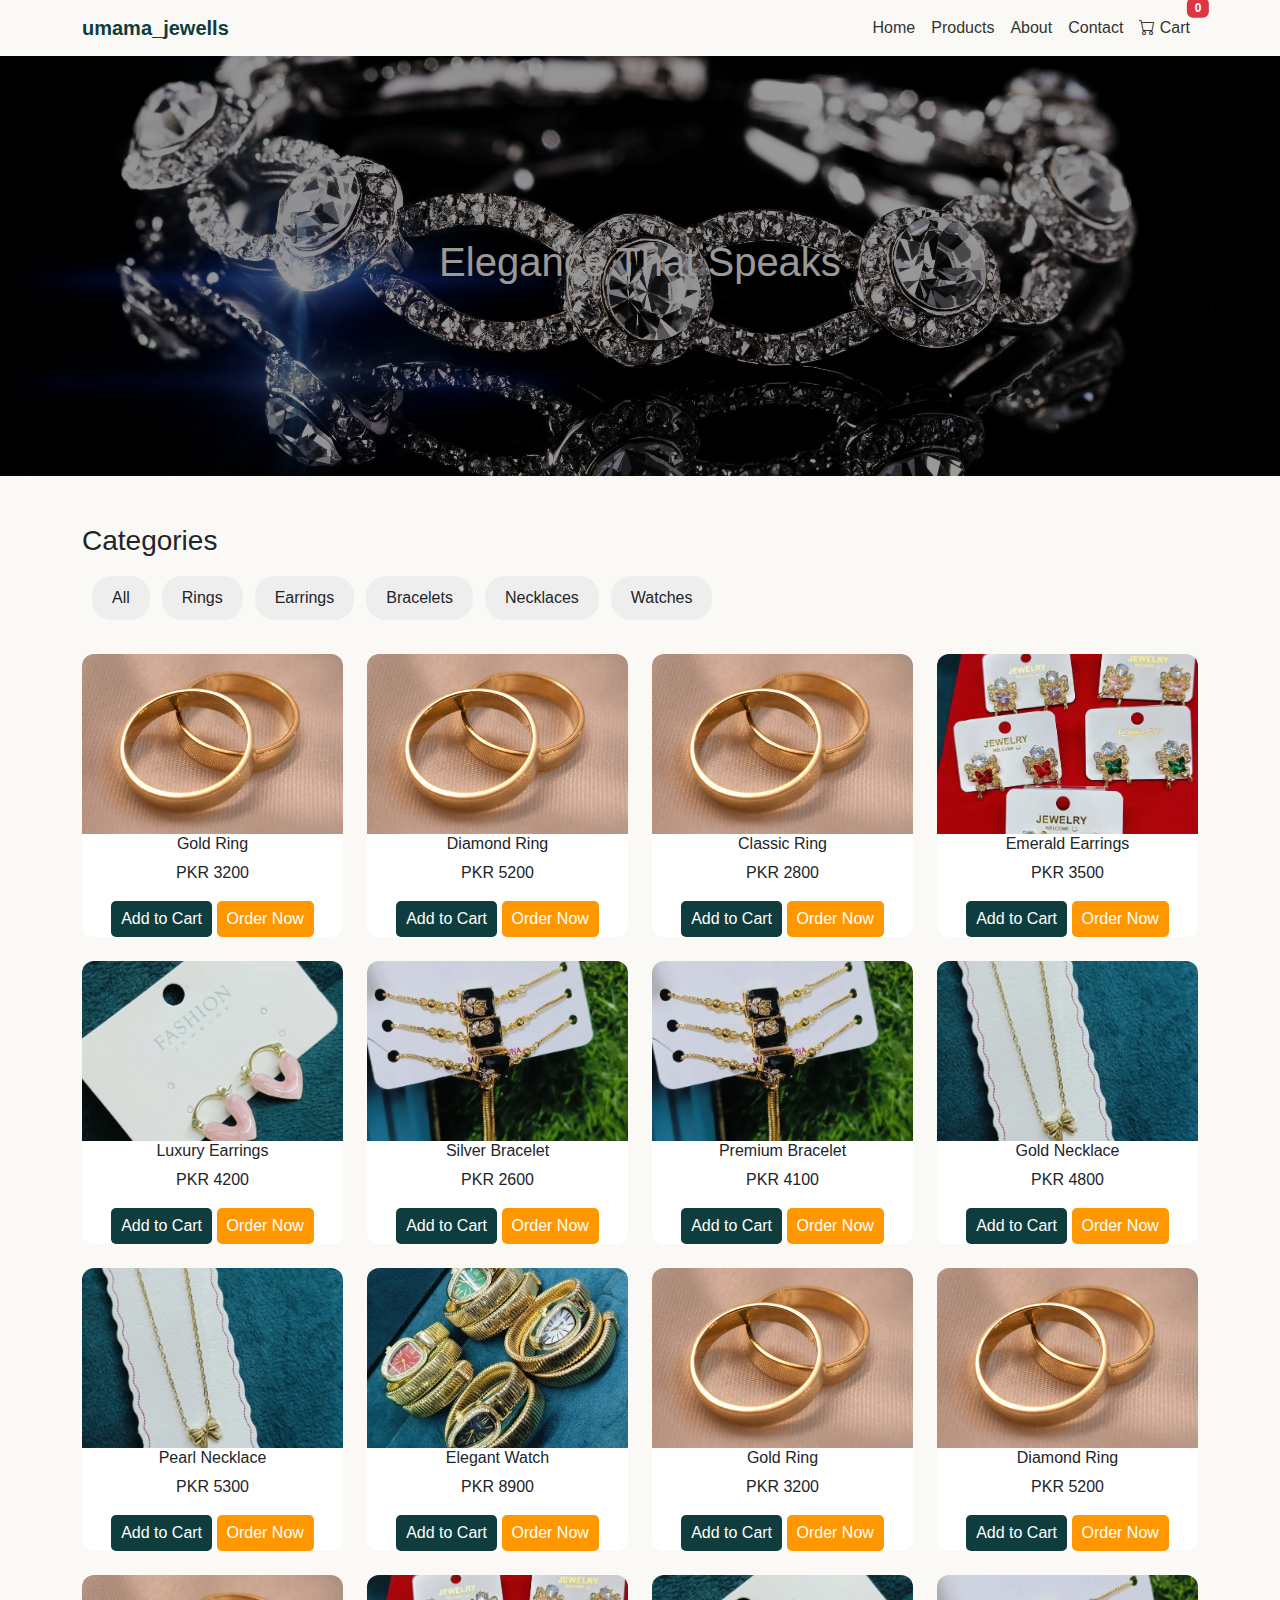
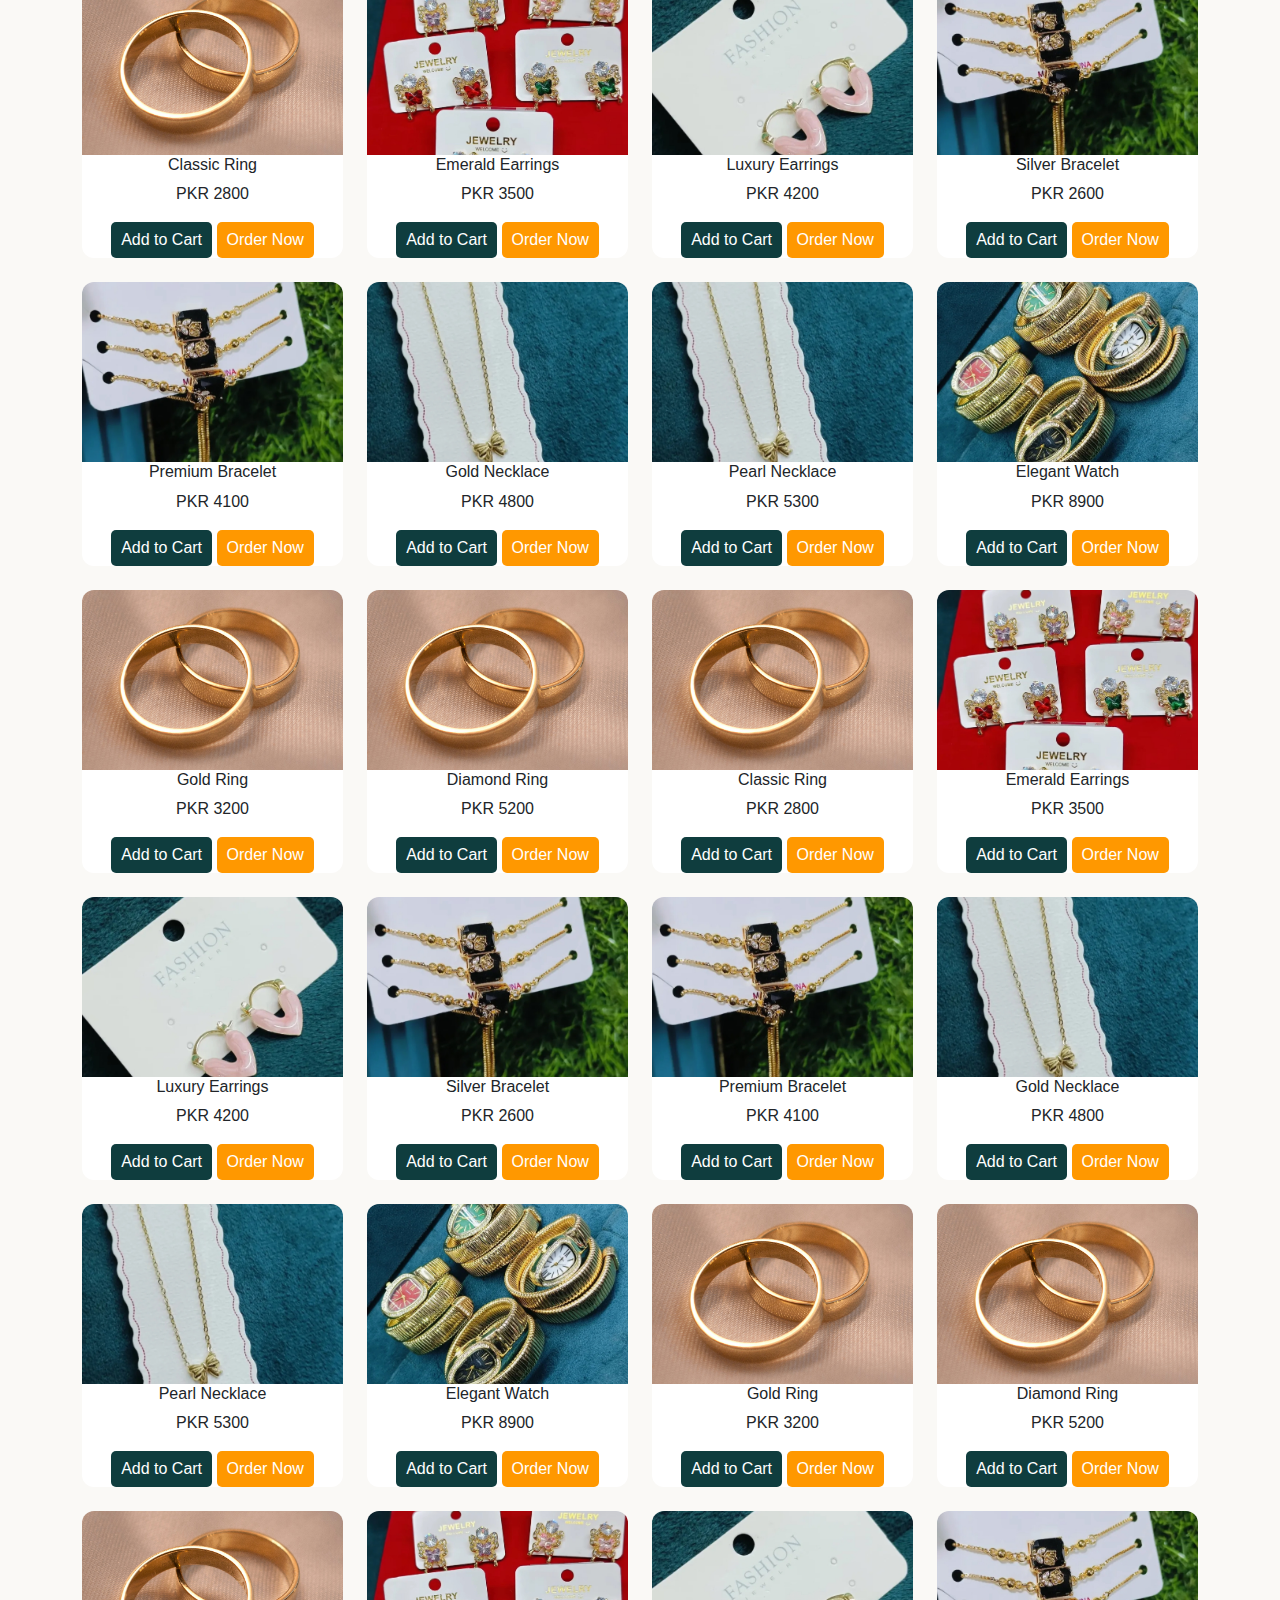
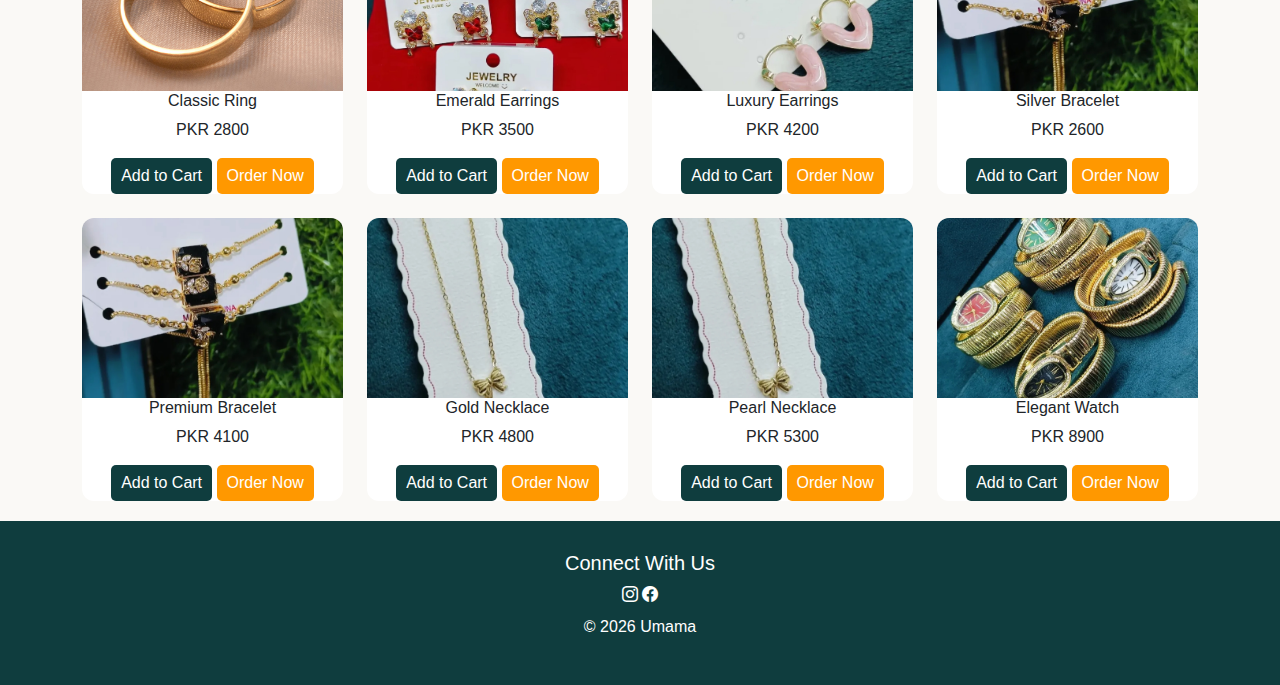
<file: index.html>
<!DOCTYPE html>
<html lang="en">
<head>
<meta charset="UTF-8">
<meta name="viewport" content="width=device-width, initial-scale=1.0">
<title>umamajewells</title>

<link href="https://cdn.jsdelivr.net/npm/bootstrap@5.3.2/dist/css/bootstrap.min.css" rel="stylesheet">
<link rel="stylesheet" href="https://cdn.jsdelivr.net/npm/bootstrap-icons@1.11.3/font/bootstrap-icons.css">

<style>
:root {
  --primary: #0F3D3E;
  --light-bg: #FAF9F6;
  --text-dark: #333;
}

body {
  background: var(--light-bg);
  font-family: 'Segoe UI', sans-serif;
}

/* NAVBAR */
.navbar {background: var(--light-bg);}
.navbar-brand {font-weight: bold; color: var(--primary)!important;}
.nav-link {color: var(--text-dark)!important;}
.nav-link:hover {color: var(--primary)!important}


.navbar-toggler {
border: none;
}

.navbar-toggler-icon {
background-image: url("data:image/svg+xml;charset=utf8,%3Csvg viewBox='0 0 30 30' xmlns='http://www.w3.org/2000/svg'%3E%3Cpath stroke='rgba(15,61,62, 0.9)' stroke-width='2' d='M4 7h22M4 15h22M4 23h22'/%3E%3C/svg%3E");
}

/* HERO */
.hero{
height:420px;
background:url("hero.jpg") center/cover;
display:flex;
align-items:center;
justify-content:center;
text-align:center;
color:white;
position:relative;
}
.hero::after{
content:"";
position:absolute;
inset:0;
background:rgba(0,0,0,0.4);
}
.hero-content{position:relative;}

.products{
  margin-bottom: 20px;
}
/* CATEGORIES */
.categorylist{
display:flex;
gap:12px;
overflow-x:auto;
list-style:none;
padding:10px;
}
.listitem{
background:#eee;
padding:10px 20px;
border-radius:20px;
cursor:pointer;
white-space:nowrap;
}
.listitem:hover{
background:var(--primary);
color:white;
}

/* PRODUCTS */
.productcard{
background:white;
border-radius:12px;
overflow:hidden;
transition:.3s;
}
.productcard:hover{
transform:translateY(-5px);
box-shadow:0 8px 20px rgba(0,0,0,.1);
}
.productcard img{
height:180px;
object-fit:cover;
}

.add-to-cart-btn{
background:var(--primary);
color:white;
border:none;
padding:6px 10px;
border-radius:5px;
}

.order-now-btn{
background:#ff9800;
border:none;
padding:6px 10px;
border-radius:5px;
color:white;
}

/* FOOTER */
.footer{
background:var(--primary);
color:white;
padding:30px;
text-align:center;
}
</style>
</head>

<body>

<!-- NAVBAR -->
<!-- NAVBAR -->
<nav class="navbar navbar-expand-lg">
<div class="container">

<a class="navbar-brand" href="#">umama_jewells</a>

<!-- Hamburger Button -->
<button class="navbar-toggler" type="button"
data-bs-toggle="collapse"
data-bs-target="#navbarMenu"
aria-controls="navbarMenu"
aria-expanded="false"
aria-label="Toggle navigation">

<span class="navbar-toggler-icon"></span>

</button>

<!-- Menu -->
<div class="collapse navbar-collapse" id="navbarMenu">

<ul class="navbar-nav ms-auto align-items-lg-center">

<li class="nav-item">
<a class="nav-link" href="#">Home</a>
</li>

<li class="nav-item">
<a class="nav-link" href="#">Products</a>
</li>

<li class="nav-item">
<a class="nav-link" href="#">About</a>
</li>

<li class="nav-item">
<a class="nav-link" href="#">Contact</a>
</li>

<!-- Cart -->
<li class="nav-item">
<a class="nav-link position-relative" href="cart.html">
<i class="bi bi-cart"></i> Cart
<span class="badge bg-danger position-absolute top-0 start-100 translate-middle"
id="cart-count">0</span>
</a>
</li>

</ul>
</div>

</div>
</nav>

<!-- HERO -->
<section class="hero">
<div class="hero-content">
<h1>Elegance That Speaks</h1>
</div>
</section>

<!-- CATEGORIES -->
<section class="container mt-5">
<h3>Categories</h3>
<ul class="categorylist">
<li class="listitem" onclick="filterProducts('all')">All</li>
<li class="listitem" onclick="filterProducts('rings')">Rings</li>
<li class="listitem" onclick="filterProducts('earrings')">Earrings</li>
<li class="listitem" onclick="filterProducts('bracelets')">Bracelets</li>
<li class="listitem" onclick="filterProducts('necklaces')">Necklaces</li>
<li class="listitem" onclick="filterProducts('watches')">Watches</li>
</ul>
</section>

<!-- PRODUCTS -->
<section class="container mt-4 products">
  <!-- <h2>Prod</h2> -->
<div class="row g-4" id="product-list">
</div>
</section>

<!-- FOOTER -->
<footer class="footer">
<h5>Connect With Us</h5>
<i class="bi bi-instagram"></i>
<i class="bi bi-facebook"></i>
<p class="mt-2">© 2026 Umama</p>
</footer>

<script>
const products = [
{ name:"Gold Ring", price:3200, img:"ring.jpg", category:"rings"},
{ name:"Diamond Ring", price:5200, img:"ring.jpg", category:"rings"},
{ name:"Classic Ring", price:2800, img:"ring.jpg", category:"rings"},
{ name:"Emerald Earrings", price:3500, img:"Earring.jpeg", category:"earrings"},
{ name:"Luxury Earrings", price:4200, img:"Earring2.jpeg", category:"earrings"},
{ name:"Silver Bracelet", price:2600, img:"bracelet.jpeg", category:"bracelets"},
{ name:"Premium Bracelet", price:4100, img:"bracelet.jpeg", category:"bracelets"},
{ name:"Gold Necklace", price:4800, img:"Necklace.jpeg", category:"necklaces"},
{ name:"Pearl Necklace", price:5300, img:"Necklace.jpeg", category:"necklaces"},
{ name:"Elegant Watch", price:8900, img:"Watch.jpeg", category:"watches"},
];

// duplicate products to reach ~40
while(products.length < 40){
products.push({...products[products.length % 10]});
}

const productList = document.getElementById("product-list");

function renderProducts(list){
productList.innerHTML="";
list.forEach(p=>{
productList.innerHTML += `
<div class="col-6 col-md-4 col-lg-3 product" data-category="${p.category}">
<div class="productcard">
<img src="${p.img}" class="w-100">
<div class="card-body text-center">
<h6>${p.name}</h6>
<p class="price">PKR ${p.price}</p>

<button class="add-to-cart-btn" data-name="${p.name}" data-price="${p.price}">
Add to Cart
</button>

<button class="order-now-btn" data-name="${p.name}" data-price="${p.price}">
Order Now
</button>

</div>
</div>
</div>
`;
});
attachEvents();
}

function filterProducts(cat){
if(cat==="all") renderProducts(products);
else renderProducts(products.filter(p=>p.category===cat));
}

let cart = JSON.parse(localStorage.getItem("cart")) || [];

function updateCartCount(){
let count = cart.reduce((a,b)=>a+b.qty,0);
document.getElementById("cart-count").innerText = count;
}

function attachEvents(){
document.querySelectorAll(".add-to-cart-btn").forEach(btn=>{
btn.onclick=()=>{
let name=btn.dataset.name;
let price=parseInt(btn.dataset.price);

let item=cart.find(i=>i.name===name);
if(item) item.qty++;
else cart.push({name,price,qty:1});

localStorage.setItem("cart",JSON.stringify(cart));
updateCartCount();
alert("Added to cart");
};
});

document.querySelectorAll(".order-now-btn").forEach(btn=>{
btn.onclick=()=>{
let name=btn.dataset.name;
alert("Order placed for "+name);
};
});
}

renderProducts(products);
updateCartCount();
</script>
<script src="https://cdn.jsdelivr.net/npm/bootstrap@5.3.2/dist/js/bootstrap.bundle.min.js"></script>
</body>
</html>
</file>
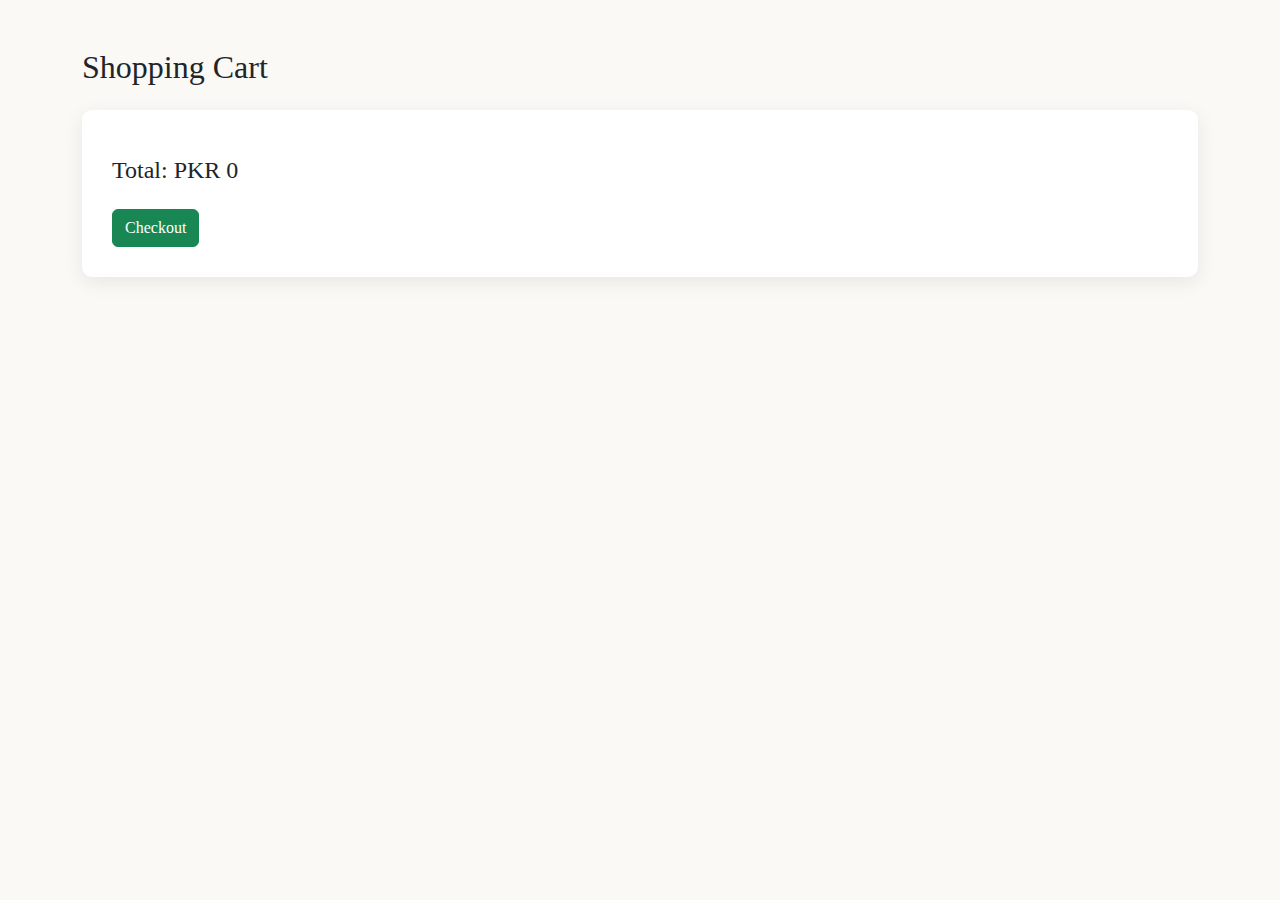
<file: cart.html>
<!DOCTYPE html>
<html lang="en">
<head>
<meta charset="UTF-8">
<meta name="viewport" content="width=device-width, initial-scale=1.0">
<title>Shopping Cart</title>
<link href="https://cdn.jsdelivr.net/npm/bootstrap@5.3.2/dist/css/bootstrap.min.css" rel="stylesheet">
<style>
body{background:#FAF9F6; font-family:Segoe UI;}
.cart-box{background:white;padding:30px;border-radius:10px;box-shadow:0 5px 20px rgba(0,0,0,0.08);}
.remove-btn{background:red;color:white;border:none;padding:5px 10px;border-radius:5px;}
</style>
</head>
<body>
<div class="container mt-5">
<h2 class="mb-4">Shopping Cart</h2>
<div class="cart-box">
<ul id="cart-items" class="list-group mb-3"></ul>
<h4>Total: PKR <span id="cart-total">0</span></h4>
<button class="btn btn-success mt-3" onclick="checkout()">Checkout</button>
</div>
</div>

<script>
let cart = JSON.parse(localStorage.getItem("cart")) || [];
const cartItems = document.getElementById("cart-items");
const cartTotal = document.getElementById("cart-total");

function renderCart(){
cartItems.innerHTML="";
let total=0;
cart.forEach((item,index)=>{
total += item.price * item.qty;
let li = document.createElement("li");
li.className="list-group-item d-flex justify-content-between align-items-center";
li.innerHTML=`${item.name} - PKR ${item.price} x ${item.qty} <button class="remove-btn" onclick="removeItem(${index})">Remove</button>`;
cartItems.appendChild(li);
});
cartTotal.innerText = total;
}

function removeItem(index){
cart.splice(index,1);
localStorage.setItem("cart",JSON.stringify(cart));
renderCart();
}

function checkout(){
if(cart.length===0){alert("Cart is empty"); return;}
let name=prompt("Enter your name");
let phone=prompt("Enter phone");
let address=prompt("Enter address");
if(name && phone && address){
alert("Order placed successfully");
localStorage.removeItem("cart");
cart=[];
renderCart();
}
}
// Update navbar cart count from cart page
function updateCartCount() {
  const count = cart.reduce((acc,item)=>acc+item.qty,0);
  localStorage.setItem("cartCount", count); // optional
  // Agar navbar same page par ho to update innerText
  const el = document.getElementById("cart-count");
  if(el) el.innerText = count;
}
renderCart();

</script>
</body>
</html>
</file>
